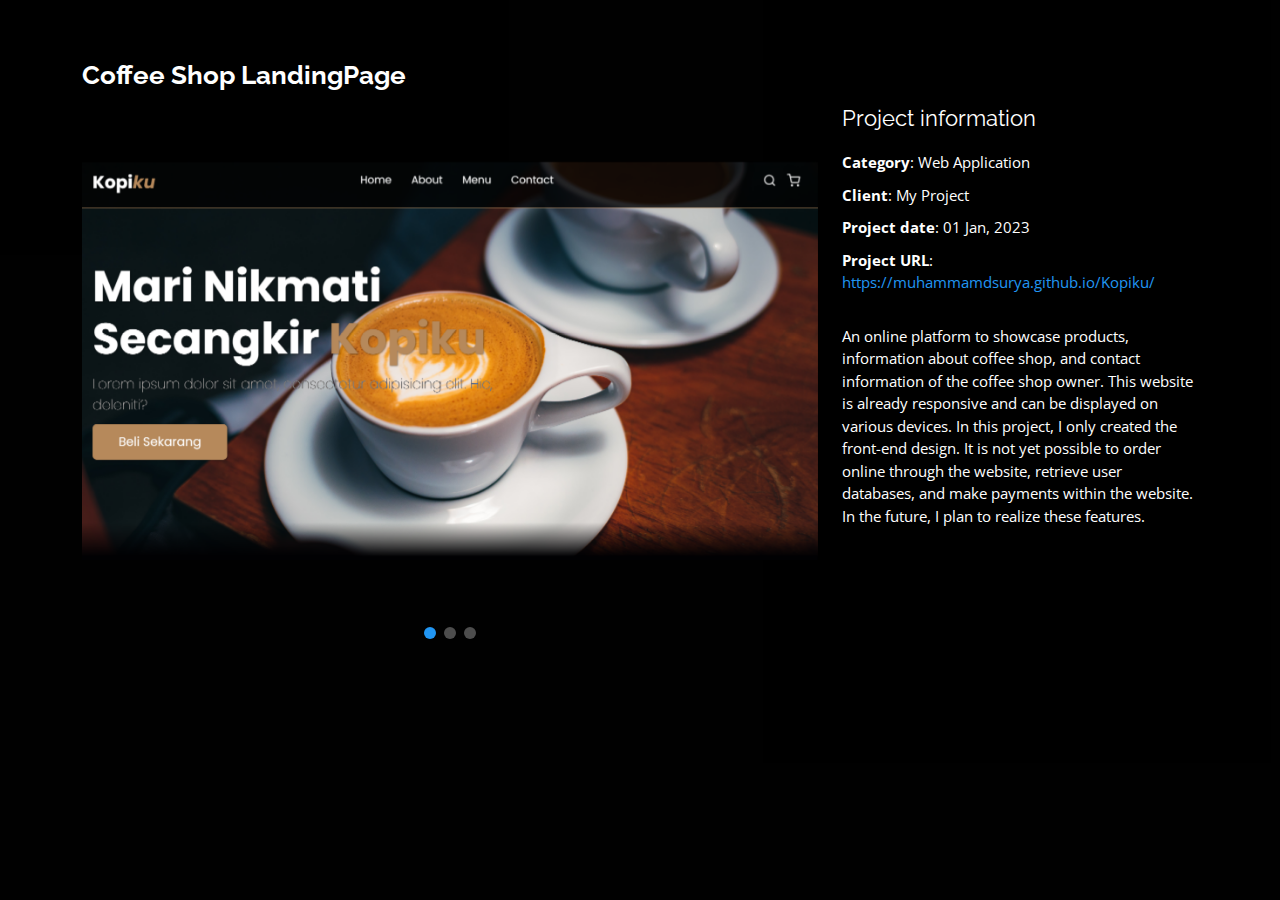
<file: detail/portfolio-detail-02.html>
<!DOCTYPE html>
<html lang="en">
  <head>
    <meta charset="utf-8" />
    <meta content="width=device-width, initial-scale=1.0" name="viewport" />

    <title>Portfolio Details</title>
    <meta content="" name="description" />
    <meta content="" name="keywords" />

    <!-- Favicons -->
    <link href="assets/img/favicon.png" rel="icon" />
    <link href="assets/img/apple-touch-icon.png" rel="apple-touch-icon" />

    <!-- Google Fonts -->
    <link
      href="https://fonts.googleapis.com/css?family=Open+Sans:300,300i,400,400i,600,600i,700,700i|Raleway:300,300i,400,400i,500,500i,600,600i,700,700i|Poppins:300,300i,400,400i,500,500i,600,600i,700,700i"
      rel="stylesheet"
    />

    <!-- Vendor CSS Files -->
    <link
      href="../assets/vendor/bootstrap/css/bootstrap.min.css"
      rel="stylesheet"
    />
    <link
      href="../assets/vendor/bootstrap-icons/bootstrap-icons.css"
      rel="stylesheet"
    />
    <link
      href="../assets/vendor/boxicons/css/boxicons.min.css"
      rel="stylesheet"
    />
    <link
      href="../assets/vendor/glightbox/css/glightbox.min.css"
      rel="stylesheet"
    />
    <link href="../assets/vendor/remixicon/remixicon.css" rel="stylesheet" />
    <link
      href="../assets/vendor/swiper/swiper-bundle.min.css"
      rel="stylesheet"
    />

    <!-- Template Main CSS File -->
    <link href="../assets/css/style.css" rel="stylesheet" />
  </head>

  <body>
    <main id="main">
      <!-- ======= Portfolio Details ======= -->
      <div id="portfolio-details" class="portfolio-details">
        <div class="container">
          <div class="row">
            <div class="col-lg-8">
              <h2 class="portfolio-title">Coffee Shop LandingPage</h2>

              <div class="portfolio-details-slider swiper">
                <div class="swiper-wrapper align-items-center">
                  <div class="swiper-slide">
                    <img
                      src="../assets/img/portofolio-detail/detail-02.png"
                      alt=""
                    />
                  </div>

                  <div class="swiper-slide">
                    <img
                      src="../assets/img/portofolio-detail/detail-02.1.png"
                      alt=""
                    />
                  </div>

                  <div class="swiper-slide">
                    <img
                      src="../assets/img/portofolio-detail/detail-02.2.png"
                      alt=""
                    />
                  </div>
                </div>
                <div class="swiper-pagination"></div>
              </div>
            </div>

            <div class="col-lg-4 portfolio-info">
              <h3>Project information</h3>
              <ul>
                <li><strong>Category</strong>: Web Application</li>
                <li><strong>Client</strong>: My Project</li>
                <li><strong>Project date</strong>: 01 Jan, 2023</li>
                <li>
                  <strong>Project URL</strong>:
                  <a
                    href="https://muhammamdsurya.github.io/Kopiku/"
                    target="_blank"
                    >https://muhammamdsurya.github.io/Kopiku/</a
                  >
                </li>
              </ul>

              <p>
                An online platform to showcase products, information about
                coffee shop, and contact information of the coffee shop owner.
                This website is already responsive and can be displayed on
                various devices. In this project, I only created the front-end
                design. It is not yet possible to order online through the
                website, retrieve user databases, and make payments within the
                website. In the future, I plan to realize these features.
              </p>
            </div>
          </div>
        </div>
      </div>
      <!-- End Portfolio Details -->
    </main>
    <!-- End #main -->

    <!-- Vendor JS Files -->
    <script src="../assets/vendor/bootstrap/js/bootstrap.bundle.min.js"></script>
    <script src="../assets/vendor/glightbox/js/glightbox.min.js"></script>
    <script src="../assets/vendor/isotope-layout/isotope.pkgd.min.js"></script>
    <script src="../assets/vendor/swiper/swiper-bundle.min.js"></script>
    <script src="../assets/vendor/waypoints/noframework.waypoints.js"></script>

    <!-- Template Main JS File -->
    <script src="../assets/js/main.js"></script>
  </body>
</html>
</file>
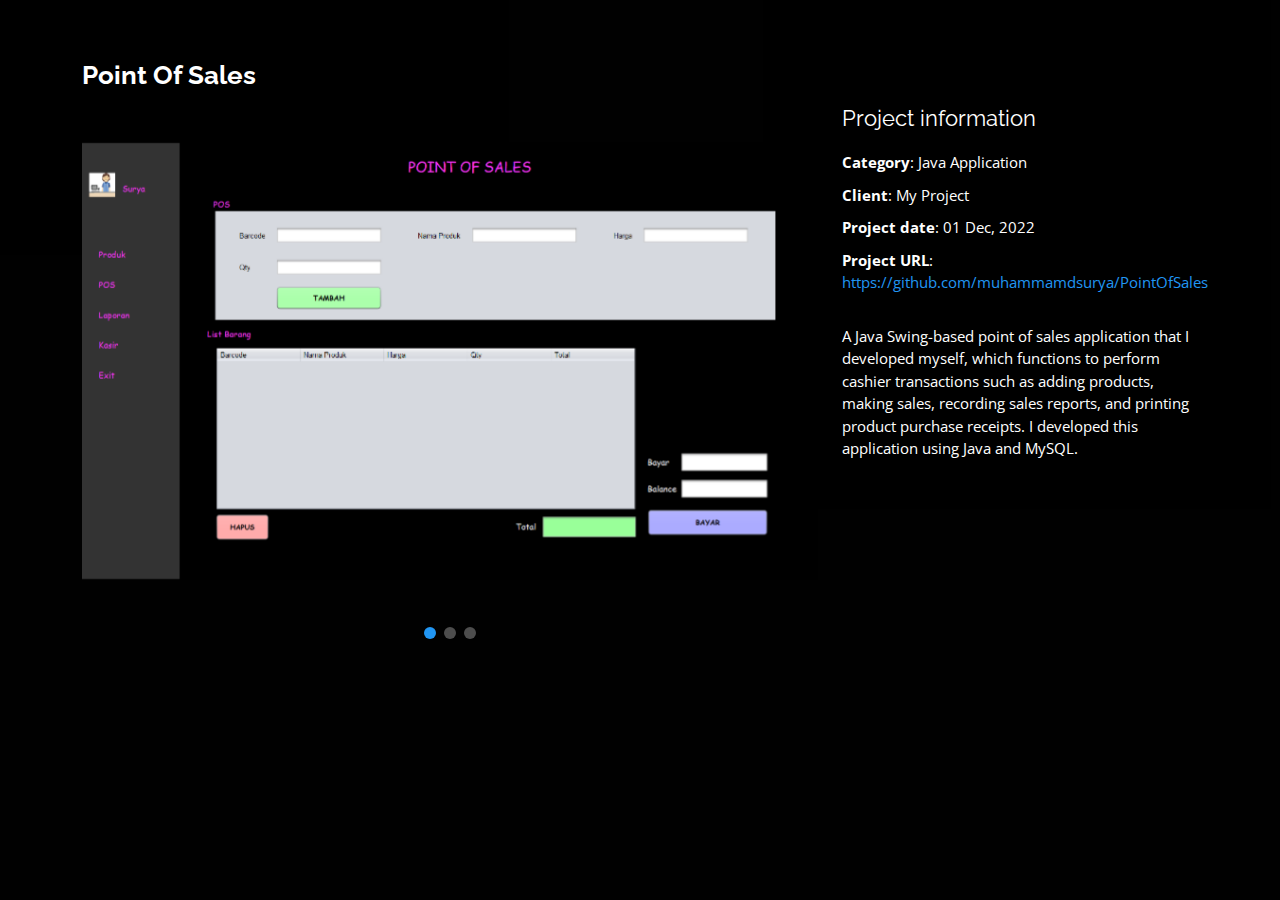
<file: detail/portfolio-detail-03.html>
<!DOCTYPE html>
<html lang="en">
  <head>
    <meta charset="utf-8" />
    <meta content="width=device-width, initial-scale=1.0" name="viewport" />

    <title>Portfolio Details</title>
    <meta content="" name="description" />
    <meta content="" name="keywords" />

    <!-- Favicons -->
    <link href="assets/img/favicon.png" rel="icon" />
    <link href="assets/img/apple-touch-icon.png" rel="apple-touch-icon" />

    <!-- Google Fonts -->
    <link
      href="https://fonts.googleapis.com/css?family=Open+Sans:300,300i,400,400i,600,600i,700,700i|Raleway:300,300i,400,400i,500,500i,600,600i,700,700i|Poppins:300,300i,400,400i,500,500i,600,600i,700,700i"
      rel="stylesheet"
    />

    <!-- Vendor CSS Files -->
    <link
      href="../assets/vendor/bootstrap/css/bootstrap.min.css"
      rel="stylesheet"
    />
    <link
      href="../assets/vendor/bootstrap-icons/bootstrap-icons.css"
      rel="stylesheet"
    />
    <link
      href="../assets/vendor/boxicons/css/boxicons.min.css"
      rel="stylesheet"
    />
    <link
      href="../assets/vendor/glightbox/css/glightbox.min.css"
      rel="stylesheet"
    />
    <link href="../assets/vendor/remixicon/remixicon.css" rel="stylesheet" />
    <link
      href="../assets/vendor/swiper/swiper-bundle.min.css"
      rel="stylesheet"
    />

    <!-- Template Main CSS File -->
    <link href="../assets/css/style.css" rel="stylesheet" />
  </head>

  <body>
    <main id="main">
      <!-- ======= Portfolio Details ======= -->
      <div id="portfolio-details" class="portfolio-details">
        <div class="container">
          <div class="row">
            <div class="col-lg-8">
              <h2 class="portfolio-title">Point Of Sales</h2>

              <div class="portfolio-details-slider swiper">
                <div class="swiper-wrapper align-items-center">
                  <div class="swiper-slide">
                    <img
                      src="../assets/img/portofolio-detail/detail-03.png"
                      alt=""
                    />
                  </div>

                  <div class="swiper-slide">
                    <img
                      src="../assets/img/portofolio-detail/detail-03.1.png"
                      alt=""
                    />
                  </div>

                  <div class="swiper-slide">
                    <img
                      src="../assets/img/portofolio-detail/detail-03.2.png"
                      alt=""
                    />
                  </div>
                </div>
                <div class="swiper-pagination"></div>
              </div>
            </div>

            <div class="col-lg-4 portfolio-info">
              <h3>Project information</h3>
              <ul>
                <li><strong>Category</strong>: Java Application</li>
                <li><strong>Client</strong>: My Project</li>
                <li><strong>Project date</strong>: 01 Dec, 2022</li>
                <li>
                  <strong>Project URL</strong>:
                  <a
                    href="https://github.com/muhammamdsurya/PointOfSales"
                    target="_blank"
                    >https://github.com/muhammamdsurya/PointOfSales</a
                  >
                </li>
              </ul>

              <p>
                A Java Swing-based point of sales application that I developed
                myself, which functions to perform cashier transactions such as
                adding products, making sales, recording sales reports, and
                printing product purchase receipts. I developed this application
                using Java and MySQL.
              </p>
            </div>
          </div>
        </div>
      </div>
      <!-- End Portfolio Details -->
    </main>
    <!-- End #main -->

    <!-- Vendor JS Files -->
    <script src="../assets/vendor/bootstrap/js/bootstrap.bundle.min.js"></script>
    <script src="../assets/vendor/glightbox/js/glightbox.min.js"></script>
    <script src="../assets/vendor/isotope-layout/isotope.pkgd.min.js"></script>
    <script src="../assets/vendor/swiper/swiper-bundle.min.js"></script>
    <script src="../assets/vendor/waypoints/noframework.waypoints.js"></script>

    <!-- Template Main JS File -->
    <script src="../assets/js/main.js"></script>
  </body>
</html>
</file>
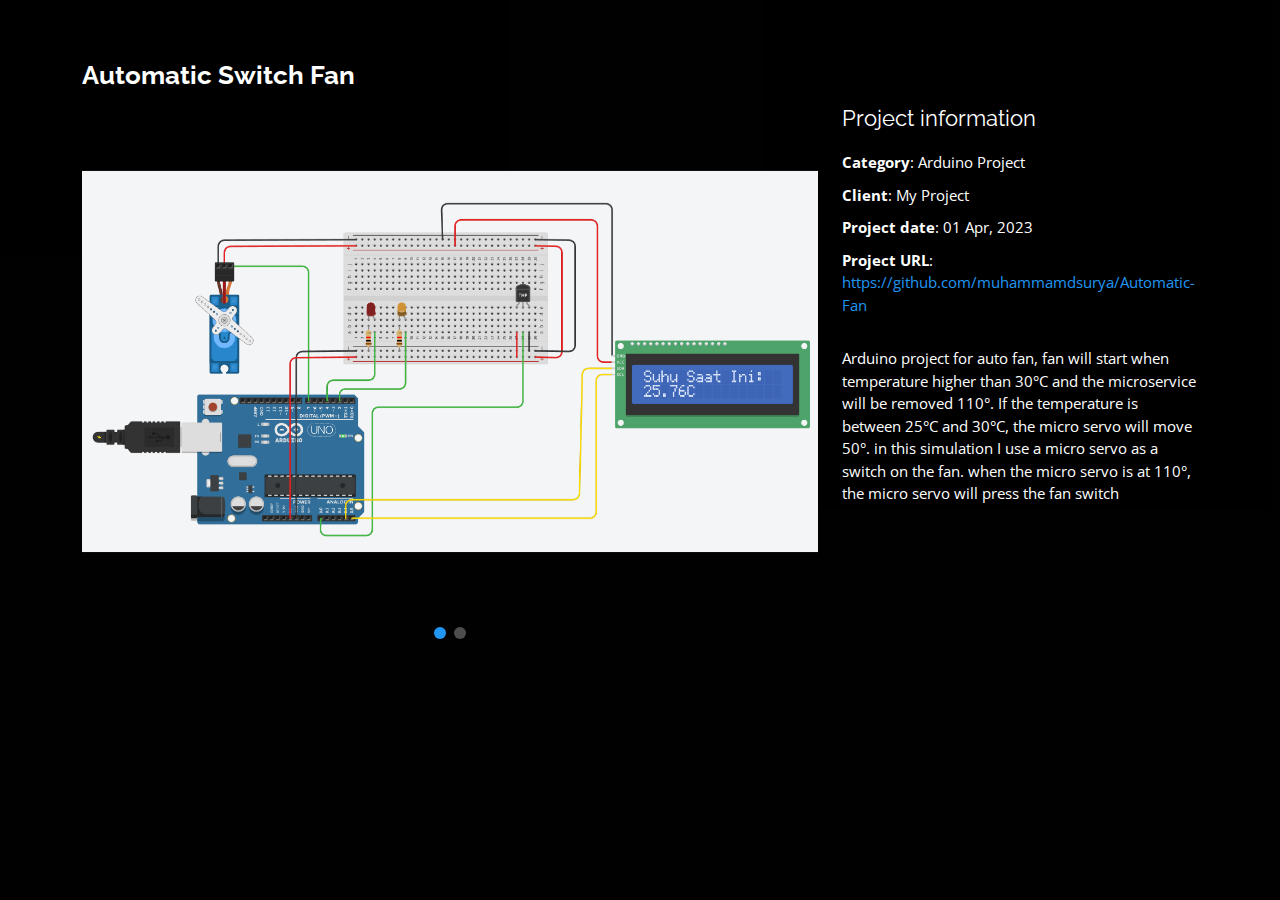
<file: detail/portfolio-detail-04.html>
<!DOCTYPE html>
<html lang="en">
  <head>
    <meta charset="utf-8" />
    <meta content="width=device-width, initial-scale=1.0" name="viewport" />

    <title>Portfolio Details</title>
    <meta content="" name="description" />
    <meta content="" name="keywords" />

    <!-- Favicons -->
    <link href="assets/img/favicon.png" rel="icon" />
    <link href="assets/img/apple-touch-icon.png" rel="apple-touch-icon" />

    <!-- Google Fonts -->
    <link
      href="https://fonts.googleapis.com/css?family=Open+Sans:300,300i,400,400i,600,600i,700,700i|Raleway:300,300i,400,400i,500,500i,600,600i,700,700i|Poppins:300,300i,400,400i,500,500i,600,600i,700,700i"
      rel="stylesheet"
    />

    <!-- Vendor CSS Files -->
    <link
      href="../assets/vendor/bootstrap/css/bootstrap.min.css"
      rel="stylesheet"
    />
    <link
      href="../assets/vendor/bootstrap-icons/bootstrap-icons.css"
      rel="stylesheet"
    />
    <link
      href="../assets/vendor/boxicons/css/boxicons.min.css"
      rel="stylesheet"
    />
    <link
      href="../assets/vendor/glightbox/css/glightbox.min.css"
      rel="stylesheet"
    />
    <link href="../assets/vendor/remixicon/remixicon.css" rel="stylesheet" />
    <link
      href="../assets/vendor/swiper/swiper-bundle.min.css"
      rel="stylesheet"
    />

    <!-- Template Main CSS File -->
    <link href="../assets/css/style.css" rel="stylesheet" />
  </head>

  <body>
    <main id="main">
      <!-- ======= Portfolio Details ======= -->
      <div id="portfolio-details" class="portfolio-details">
        <div class="container">
          <div class="row">
            <div class="col-lg-8">
              <h2 class="portfolio-title">Automatic Switch Fan</h2>

              <div class="portfolio-details-slider swiper">
                <div class="swiper-wrapper align-items-center">
                  <div class="swiper-slide">
                    <img
                      src="../assets/img/portofolio-detail/detail-04.1.png"
                      alt=""
                    />
                  </div>

                  <div class="swiper-slide">
                    <img
                      src="../assets/img/portofolio-detail/detail-04.2.png"
                      alt=""
                    />
                  </div>
                </div>
                <div class="swiper-pagination"></div>
              </div>
            </div>

            <div class="col-lg-4 portfolio-info">
              <h3>Project information</h3>
              <ul>
                <li><strong>Category</strong>: Arduino Project</li>
                <li><strong>Client</strong>: My Project</li>
                <li><strong>Project date</strong>: 01 Apr, 2023</li>
                <li>
                  <strong>Project URL</strong>:
                  <a
                    href="https://github.com/muhammamdsurya/Automatic-Fan"
                    target="_blank"
                    >https://github.com/muhammamdsurya/Automatic-Fan</a
                  >
                </li>
              </ul>

              <p>
                Arduino project for auto fan, fan will start when temperature
                higher than 30&degC and the microservice will be removed
                110&deg. If the temperature is between 25&degC and 30&degC, the
                micro servo will move 50&deg. in this simulation I use a micro
                servo as a switch on the fan. when the micro servo is at
                110&deg, the micro servo will press the fan switch
              </p>
            </div>
          </div>
        </div>
      </div>
      <!-- End Portfolio Details -->
    </main>
    <!-- End #main -->

    <!-- Vendor JS Files -->
    <script src="../assets/vendor/bootstrap/js/bootstrap.bundle.min.js"></script>
    <script src="../assets/vendor/glightbox/js/glightbox.min.js"></script>
    <script src="../assets/vendor/isotope-layout/isotope.pkgd.min.js"></script>
    <script src="../assets/vendor/swiper/swiper-bundle.min.js"></script>
    <script src="../assets/vendor/waypoints/noframework.waypoints.js"></script>

    <!-- Template Main JS File -->
    <script src="../assets/js/main.js"></script>
  </body>
</html>
</file>
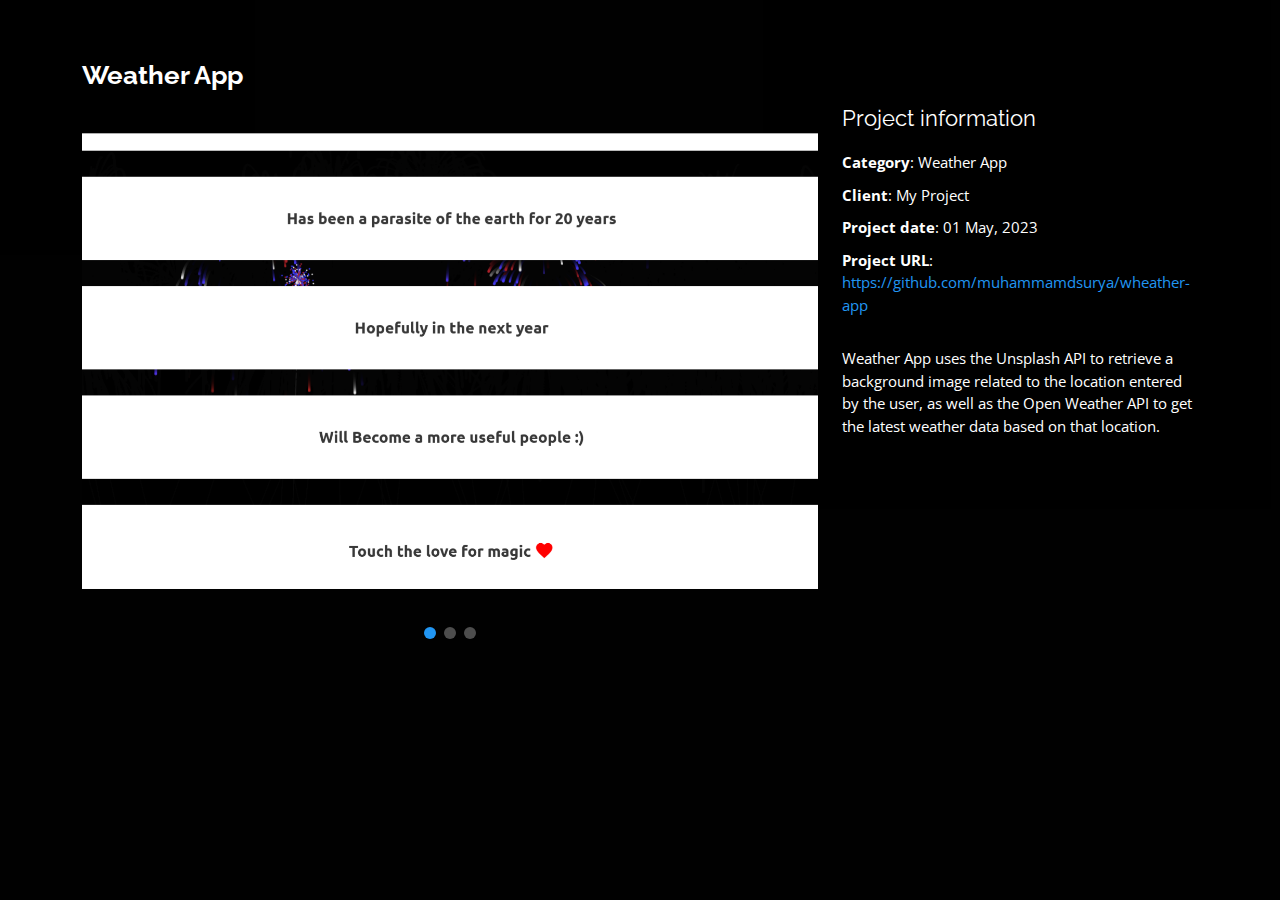
<file: detail/portfolio-detail-05.html>
<!DOCTYPE html>
<html lang="en">
  <head>
    <meta charset="utf-8" />
    <meta content="width=device-width, initial-scale=1.0" name="viewport" />

    <title>Portfolio Details</title>
    <meta content="" name="description" />
    <meta content="" name="keywords" />

    <!-- Favicons -->
    <link href="assets/img/favicon.png" rel="icon" />
    <link href="assets/img/apple-touch-icon.png" rel="apple-touch-icon" />

    <!-- Google Fonts -->
    <link
      href="https://fonts.googleapis.com/css?family=Open+Sans:300,300i,400,400i,600,600i,700,700i|Raleway:300,300i,400,400i,500,500i,600,600i,700,700i|Poppins:300,300i,400,400i,500,500i,600,600i,700,700i"
      rel="stylesheet"
    />

    <!-- Vendor CSS Files -->
    <link
      href="../assets/vendor/bootstrap/css/bootstrap.min.css"
      rel="stylesheet"
    />
    <link
      href="../assets/vendor/bootstrap-icons/bootstrap-icons.css"
      rel="stylesheet"
    />
    <link
      href="../assets/vendor/boxicons/css/boxicons.min.css"
      rel="stylesheet"
    />
    <link
      href="../assets/vendor/glightbox/css/glightbox.min.css"
      rel="stylesheet"
    />
    <link href="../assets/vendor/remixicon/remixicon.css" rel="stylesheet" />
    <link
      href="../assets/vendor/swiper/swiper-bundle.min.css"
      rel="stylesheet"
    />

    <!-- Template Main CSS File -->
    <link href="../assets/css/style.css" rel="stylesheet" />
  </head>

  <body>
    <main id="main">
      <!-- ======= Portfolio Details ======= -->
      <div id="portfolio-details" class="portfolio-details">
        <div class="container">
          <div class="row">
            <div class="col-lg-8">
              <h2 class="portfolio-title">Weather App</h2>

              <div class="portfolio-details-slider swiper">
                <div class="swiper-wrapper align-items-center">
                  <div class="swiper-slide">
                    <img
                      src="../assets/img/portofolio-detail/detail-05.1.png"
                      alt=""
                    />
                  </div>

                  <div class="swiper-slide">
                    <img
                      src="../assets/img/portofolio-detail/detail-05.2.png"
                      alt=""
                    />
                  </div>

                  <div class="swiper-slide">
                    <img
                      src="../assets/img/portofolio-detail/detail-05.png"
                      alt=""
                    />
                  </div>
                </div>
                <div class="swiper-pagination"></div>
              </div>
            </div>

            <div class="col-lg-4 portfolio-info">
              <h3>Project information</h3>
              <ul>
                <li><strong>Category</strong>: Weather App</li>
                <li><strong>Client</strong>: My Project</li>
                <li><strong>Project date</strong>: 01 May, 2023</li>
                <li>
                  <strong>Project URL</strong>:
                  <a
                    href="https://github.com/muhammamdsurya/wheather-app"
                    target="_blank"
                    >https://github.com/muhammamdsurya/wheather-app</a
                  >
                </li>
              </ul>

              <p>
                Weather App uses the Unsplash API to retrieve a background image
                related to the location entered by the user, as well as the Open
                Weather API to get the latest weather data based on that
                location.
              </p>
            </div>
          </div>
        </div>
      </div>
      <!-- End Portfolio Details -->
    </main>
    <!-- End #main -->

    <!-- Vendor JS Files -->
    <script src="../assets/vendor/bootstrap/js/bootstrap.bundle.min.js"></script>
    <script src="../assets/vendor/glightbox/js/glightbox.min.js"></script>
    <script src="../assets/vendor/isotope-layout/isotope.pkgd.min.js"></script>
    <script src="../assets/vendor/swiper/swiper-bundle.min.js"></script>
    <script src="../assets/vendor/waypoints/noframework.waypoints.js"></script>

    <!-- Template Main JS File -->
    <script src="../assets/js/main.js"></script>
  </body>
</html>
</file>
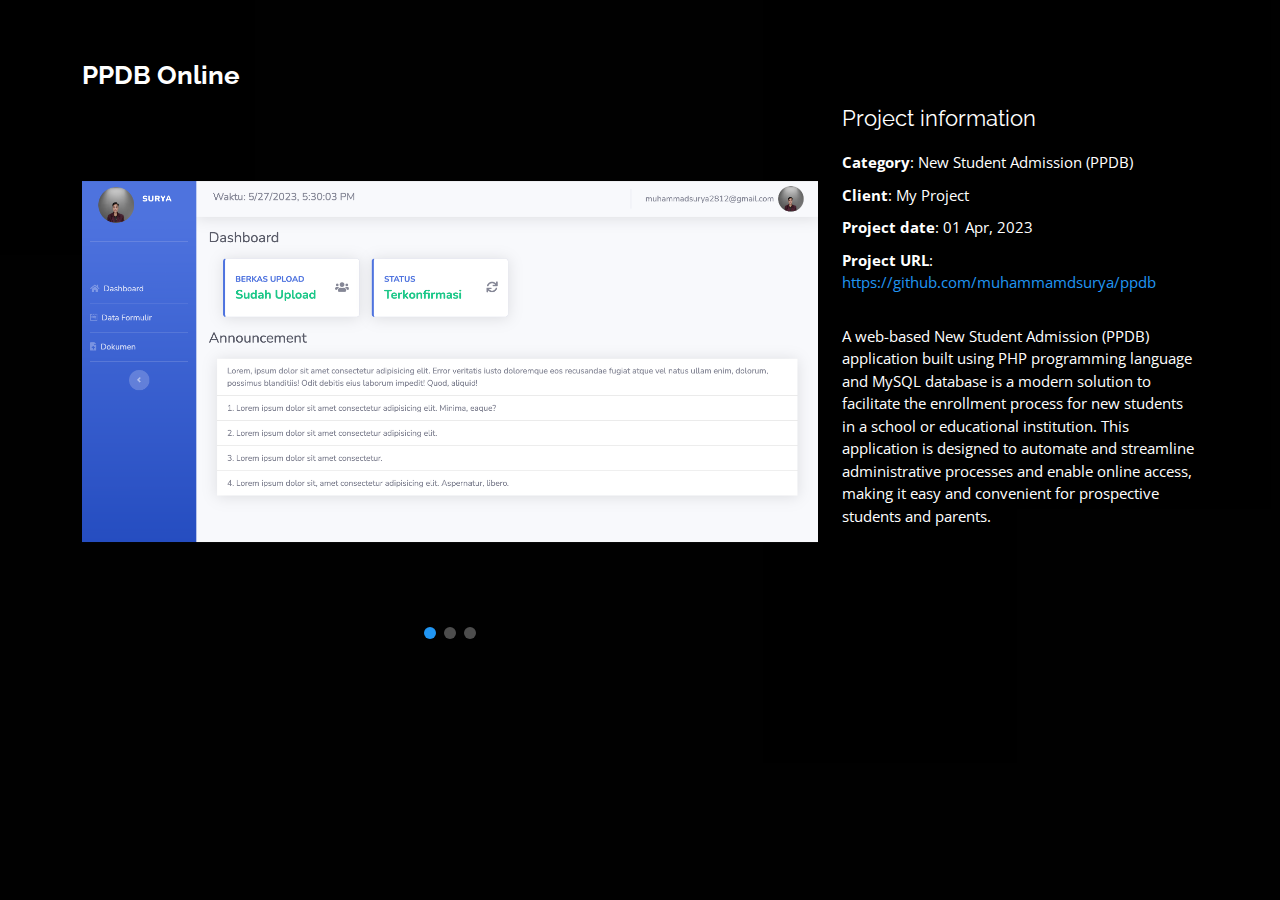
<file: detail/portfolio-detail-06.html>
<!DOCTYPE html>
<html lang="en">
  <head>
    <meta charset="utf-8" />
    <meta content="width=device-width, initial-scale=1.0" name="viewport" />

    <title>Portfolio Details</title>
    <meta content="" name="description" />
    <meta content="" name="keywords" />

    <!-- Favicons -->
    <link href="assets/img/favicon.png" rel="icon" />
    <link href="assets/img/apple-touch-icon.png" rel="apple-touch-icon" />

    <!-- Google Fonts -->
    <link
      href="https://fonts.googleapis.com/css?family=Open+Sans:300,300i,400,400i,600,600i,700,700i|Raleway:300,300i,400,400i,500,500i,600,600i,700,700i|Poppins:300,300i,400,400i,500,500i,600,600i,700,700i"
      rel="stylesheet"
    />

    <!-- Vendor CSS Files -->
    <link
      href="../assets/vendor/bootstrap/css/bootstrap.min.css"
      rel="stylesheet"
    />
    <link
      href="../assets/vendor/bootstrap-icons/bootstrap-icons.css"
      rel="stylesheet"
    />
    <link
      href="../assets/vendor/boxicons/css/boxicons.min.css"
      rel="stylesheet"
    />
    <link
      href="../assets/vendor/glightbox/css/glightbox.min.css"
      rel="stylesheet"
    />
    <link href="../assets/vendor/remixicon/remixicon.css" rel="stylesheet" />
    <link
      href="../assets/vendor/swiper/swiper-bundle.min.css"
      rel="stylesheet"
    />

    <!-- Template Main CSS File -->
    <link href="../assets/css/style.css" rel="stylesheet" />
  </head>

  <body>
    <main id="main">
      <!-- ======= Portfolio Details ======= -->
      <div id="portfolio-details" class="portfolio-details">
        <div class="container">
          <div class="row">
            <div class="col-lg-8">
              <h2 class="portfolio-title">PPDB Online</h2>

              <div class="portfolio-details-slider swiper">
                <div class="swiper-wrapper align-items-center">
                  <div class="swiper-slide">
                    <img
                      src="../assets/img/portofolio-detail/detail-06.1.png"
                      alt=""
                    />
                  </div>

                  <div class="swiper-slide">
                    <img
                      src="../assets/img/portofolio-detail/detail-06.2.png"
                      alt=""
                    />
                  </div>

                  <div class="swiper-slide">
                    <img
                      src="../assets/img/portofolio-detail/detail-06.png"
                      alt=""
                    />
                  </div>
                </div>
                <div class="swiper-pagination"></div>
              </div>
            </div>

            <div class="col-lg-4 portfolio-info">
              <h3>Project information</h3>
              <ul>
                <li><strong>Category</strong>: New Student Admission (PPDB)</li>
                <li><strong>Client</strong>: My Project</li>
                <li><strong>Project date</strong>: 01 Apr, 2023</li>
                <li>
                  <strong>Project URL</strong>:
                  <a
                    href="https://github.com/muhammamdsurya/ppdb"
                    target="_blank"
                    >https://github.com/muhammamdsurya/ppdb</a
                  >
                </li>
              </ul>

              <p>
                A web-based New Student Admission (PPDB) application built using
                PHP programming language and MySQL database is a modern solution
                to facilitate the enrollment process for new students in a
                school or educational institution. This application is designed
                to automate and streamline administrative processes and enable
                online access, making it easy and convenient for prospective
                students and parents.
              </p>
            </div>
          </div>
        </div>
      </div>
      <!-- End Portfolio Details -->
    </main>
    <!-- End #main -->

    <!-- Vendor JS Files -->
    <script src="../assets/vendor/bootstrap/js/bootstrap.bundle.min.js"></script>
    <script src="../assets/vendor/glightbox/js/glightbox.min.js"></script>
    <script src="../assets/vendor/isotope-layout/isotope.pkgd.min.js"></script>
    <script src="../assets/vendor/swiper/swiper-bundle.min.js"></script>
    <script src="../assets/vendor/waypoints/noframework.waypoints.js"></script>

    <!-- Template Main JS File -->
    <script src="../assets/js/main.js"></script>
  </body>
</html>
</file>
<file: assets/css/style.css>
/*--------------------------------------------------------------
# General
--------------------------------------------------------------*/
body {
  font-family: "Open Sans", sans-serif;
  background-color: #040404;
  color: #fff;
  position: relative;
  background: transparent;
}

body::before {
  content: "";
  position: fixed;
  background: #040404;
  background-size: cover;
  left: 0;
  right: 0;
  top: 0;
  height: 100vh;
  z-index: -1;
}

@media (min-width: 1024px) {
  body::before {
    background-attachment: fixed;
  }
}

a {
  color: #2196f3;
  text-decoration: none;
}

a:hover {
  color: #2196f3;
  text-decoration: none;
}

h1,
h2,
h3,
h4,
h5,
h6 {
  font-family: "Raleway", sans-serif;
}

/*--------------------------------------------------------------
# Header
--------------------------------------------------------------*/
#header {
  transition: ease-in-out 0.3s;
  position: relative;
  height: 100vh;
  display: flex;
  align-items: center;
  z-index: 997;
  overflow-y: auto;
}

#header * {
  transition: ease-in-out 0.3s;
}

#header h1 {
  font-size: 48px;
  margin: 0;
  padding: 0;
  line-height: 1;
  font-weight: 700;
  font-family: "Poppins", sans-serif;
}

#header h1 a,
#header h1 a:hover {
  color: #fff;
  line-height: 1;
  display: inline-block;
}

#header h2 {
  font-size: 24px;
  margin-top: 20px;
  color: rgba(255, 255, 255, 0.8);
}

#header h2 span {
  color: #fff;
  border-bottom: 2px solid #2196f3;
  padding-bottom: 6px;
}

#header img {
  padding: 0;
  margin: 0;
}

#header .social-links {
  margin-top: 40px;
  display: flex;
}

#header .social-links a {
  font-size: 16px;
  display: flex;
  justify-content: center;
  align-items: center;
  background: rgba(255, 255, 255, 0.1);
  color: #fff;
  line-height: 1;
  margin-right: 8px;
  border-radius: 50%;
  width: 40px;
  height: 40px;
}

#header .social-links a:hover {
  background: #2196f3;
}

#header .btn {
  display: none;
  margin-top: -30px;
}

#header .col-lg-8 {
  margin: auto 0;
}

.btn-primary {
  background-color: #2196f3 !important;
}

@media (max-width: 992px) {
  #header h1 {
    font-size: 36px;
    text-align: center;
  }

  #header h2 {
    font-size: 20px;
    line-height: 30px;
  }

  .navbar {
    justify-content: center;
  }

  #header .social-links {
    margin-top: 15px;
    justify-content: center;
  }

  #header .container {
    align-items: center;
    justify-content: center;
    text-align: center;
  }
  .col-lg-4 {
    order: -1;
    margin-bottom: 20px;
  }
}

@media (max-width: 600px) {
  #header .btn {
    display: inline-block;
  }
}

/* Header Top */
#header.header-top {
  height: 80px;
  position: fixed;
  left: 0;
  top: 0;
  right: 0;
  background: rgba(0, 0, 0, 0.9);
}

#header.header-top .social-links,
#header.header-top h2 {
  display: none;
}

#header.header-top h1 {
  font-size: 25px;
}

#header.header-top .col-lg-8 {
  width: 100%;
  display: flex;
  justify-content: space-between;
}

#header.header-top .navbar {
  margin: 0;
}

@media (max-width: 1024px) {
  #header.header-top {
    height: 60px;
  }

  #header.header-top h1 {
    display: none;
  }
}

@media (max-width: 600px) {
  #header.header-top h1 {
    display: block;
    font-size: 1.1em;
    margin-left: 0;
  }
}

/*--------------------------------------------------------------
# Navigation Menu
--------------------------------------------------------------*/
/**
* Desktop Navigation 
*/
.navbar {
  padding: 0;
  margin-top: 35px;
}

.navbar ul {
  margin: 0;
  padding: 0;
  display: flex;
  list-style: none;
  align-items: center;
}

.navbar li {
  position: relative;
}

.navbar li + li {
  margin-left: 30px;
}

.navbar a,
.navbar a:focus {
  display: flex;
  align-items: center;
  justify-content: space-between;
  padding: 0;
  font-family: "Poppins", sans-serif;
  font-size: 16px;
  font-weight: 400;
  color: rgba(255, 255, 255, 0.7);
  white-space: nowrap;
  transition: 0.3s;
}

.navbar a i,
.navbar a:focus i {
  font-size: 12px;
  line-height: 0;
  margin-left: 5px;
}

.navbar a:before {
  content: "";
  position: absolute;
  width: 0;
  height: 2px;
  bottom: -4px;
  left: 0;
  background-color: #2196f3;
  visibility: hidden;
  width: 0px;
  transition: all 0.3s ease-in-out 0s;
}

.navbar a:hover:before,
.navbar li:hover > a:before,
.navbar .active:before {
  visibility: visible;
  width: 25px;
}

.navbar a:hover,
.navbar .active,
.navbar .active:focus,
.navbar li:hover > a {
  color: #fff;
}

/**
* Mobile Navigation 
*/
.mobile-nav-toggle {
  color: #fff;
  font-size: 28px;
  cursor: pointer;
  display: none;
  line-height: 0;
  transition: 0.5s;
  position: fixed;
  right: 15px;
  top: 15px;
}

@media (max-width: 600px) {
  .mobile-nav-toggle {
    display: none;
  }

  .navbar ul {
    display: none;
  }
}

.navbar-mobile {
  position: fixed;
  overflow: hidden;
  top: 0;
  right: 0;
  left: 0;
  bottom: 0;
  background: rgba(0, 0, 0, 0.9);
  transition: 0.3s;
  z-index: 999;
  margin-top: 0;
}

.navbar-mobile .mobile-nav-toggle {
  position: absolute;
  top: 15px;
  right: 15px;
}

.navbar-mobile ul {
  display: block;
  position: absolute;
  top: 55px;
  right: 15px;
  bottom: 45px;
  left: 15px;
  padding: 10px 0;
  overflow-y: auto;
  transition: 0.3s;
}

.navbar-mobile li {
  padding: 12px 20px;
}

.navbar-mobile li + li {
  margin: 0;
}

.navbar-mobile a,
.navbar-mobile a:focus {
  font-size: 16px;
  position: relative;
}

/*--------------------------------------------------------------
# Sections General
--------------------------------------------------------------*/
section {
  overflow: hidden;
  position: absolute;
  width: 100%;
  top: 140px;
  bottom: 100%;
  opacity: 0;
  transition: ease-in-out 0.4s;
  z-index: 2;
}

section.section-show {
  top: 100px;
  bottom: auto;
  opacity: 1;
  padding-bottom: 45px;
}

section .container {
  background: rgba(0, 0, 0, 0.9);
  padding: 30px;
}

@media (max-width: 768px) {
  section {
    top: 120px;
  }

  section.section-show {
    top: 80px;
  }
}

.section-title h2 {
  font-size: 14px;
  font-weight: 500;
  padding: 0;
  line-height: 1px;
  margin: 0 0 20px 0;
  letter-spacing: 2px;
  text-transform: uppercase;
  color: #aaaaaa;
  font-family: "Poppins", sans-serif;
}

.section-title h2::after {
  content: "";
  width: 120px;
  height: 1px;
  display: inline-block;
  background: #2196f3;
  margin: 4px 10px;
}

.section-title p {
  margin: 0;
  margin: -15px 0 15px 0;
  font-size: 36px;
  font-weight: 700;
  text-transform: uppercase;
  font-family: "Poppins", sans-serif;
  color: #fff;
}

/*--------------------------------------------------------------
# About
--------------------------------------------------------------*/
.about-me .content h3 {
  font-weight: 700;
  font-size: 26px;
  color: #2196f3;
}

.about-me .content ul {
  list-style: none;
  padding: 0;
}

.about-me .content ul li {
  margin-bottom: 20px;
  display: flex;
  align-items: center;
}

.about-me .content ul strong {
  margin-right: 10px;
}

.about-me .content ul i {
  font-size: 16px;
  margin-right: 5px;
  color: #2196f3;
  line-height: 0;
}

.about-me .content p:last-child {
  margin-bottom: 0;
}

.about-me .rounded {
  object-fit: cover;
}

/*--------------------------------------------------------------
# Counts
--------------------------------------------------------------*/
.counts {
  padding: 70px 0 60px;
}

.counts .count-box {
  padding: 30px 30px 25px 30px;
  width: 100%;
  position: relative;
  text-align: center;
  background: rgba(255, 255, 255, 0.08);
}

.counts .count-box i {
  position: absolute;
  top: -25px;
  left: 50%;
  transform: translateX(-50%);
  font-size: 24px;
  background: rgba(255, 255, 255, 0.1);
  padding: 12px;
  color: #2196f3;
  border-radius: 50px;
  line-height: 0;
}

.counts .count-box span {
  font-size: 36px;
  display: block;
  font-weight: 600;
  color: #fff;
}

.counts .count-box p {
  padding: 0;
  margin: 0;
  font-family: "Raleway", sans-serif;
  font-size: 14px;
}

/*--------------------------------------------------------------
# Skills
--------------------------------------------------------------*/
.skills .progress {
  height: 60px;
  display: block;
  background: none;
  border-radius: 0;
}

.skills .progress .skill {
  padding: 10px 0;
  margin: 0;
  text-transform: uppercase;
  display: block;
  font-weight: 600;
  font-family: "Poppins", sans-serif;
  color: #fff;
}

.skills .progress .skill .val {
  float: right;
  font-style: normal;
}

.skills .progress-bar-wrap {
  background: rgba(255, 255, 255, 0.2);
}

.skills .progress-bar {
  width: 1px;
  height: 10px;
  transition: 0.9s;
  background-color: #2196f3;
}

/*--------------------------------------------------------------
# Interests
--------------------------------------------------------------*/
.interests .icon-box {
  display: flex;
  align-items: center;
  padding: 20px;
  background: rgba(255, 255, 255, 0.08);
  transition: ease-in-out 0.3s;
}

.interests .icon-box i {
  font-size: 32px;
  padding-right: 10px;
  line-height: 1;
}

.interests .icon-box h3 {
  font-weight: 700;
  margin: 0;
  padding: 0;
  line-height: 1;
  font-size: 16px;
  color: #fff;
}

.interests .icon-box:hover {
  background: rgba(255, 255, 255, 0.12);
}

/*--------------------------------------------------------------
# Resume
--------------------------------------------------------------*/
.resume .resume-title {
  font-size: 26px;
  font-weight: 700;
  margin-top: 20px;
  margin-bottom: 20px;
  color: #fff;
}

.resume .resume-item {
  padding: 0 0 20px 20px;
  margin-top: -2px;
  border-left: 2px solid rgba(255, 255, 255, 0.2);
  position: relative;
}

.resume .resume-item h4 {
  line-height: 18px;
  font-size: 18px;
  font-weight: 600;
  text-transform: uppercase;
  font-family: "Poppins", sans-serif;
  color: #2196f3;
  margin-bottom: 10px;
}

.resume .resume-item h5 {
  font-size: 16px;
  background: rgba(255, 255, 255, 0.15);
  padding: 5px 15px;
  display: inline-block;
  font-weight: 600;
  margin-bottom: 10px;
}

.resume .resume-item ul {
  padding-left: 20px;
}

.resume .resume-item ul li {
  padding-bottom: 10px;
}

.resume .resume-item:last-child {
  padding-bottom: 0;
}

.resume .resume-item::before {
  content: "";
  position: absolute;
  width: 16px;
  height: 16px;
  border-radius: 50px;
  left: -9px;
  top: 0;
  background: #2196f3;
  border: 2px solid #2196f3;
}

/*--------------------------------------------------------------
# Services
--------------------------------------------------------------*/
.services .icon-box {
  text-align: center;
  background: rgba(204, 204, 204, 0.1);
  padding: 20px;
  transition: all ease-in-out 0.3s;
}

.services .icon-box h4 {
  font-weight: 700;
  margin: 15px 0;
  font-size: 24px;
}

.services .icon-box h4 a {
  color: #fff;
}

.services .icon-box p {
  line-height: 24px;
  font-size: 14px;
  margin-bottom: 0;
}

.services .icon-box:hover {
  background: #2196f3;
  border-color: #2196f3;
}

.services .icon-box:hover .icon {
  background: #fff;
}

.services .icon-box:hover .icon i {
  color: #2196f3;
}

.services .icon-box:hover .icon::before {
  background: #35e888;
}

.services .icon-box:hover h4 a,
.services .icon-box:hover p {
  color: #fff;
}

.services .icon-box img {
  width: 100%;
  height: 300px;
  aspect-ratio: 3/2;
  object-fit: contain;
}

/*--------------------------------------------------------------
# Portfolio
--------------------------------------------------------------*/
.portfolio .portfolio-item {
  order: 1;
  margin-bottom: 30px;
}

.portfolio #portfolio-flters {
  padding: 0;
  margin: 0 auto 15px auto;
  list-style: none;
  text-align: center;
  border-radius: 50px;
  padding: 2px 15px;
}

.portfolio #portfolio-flters li {
  cursor: pointer;
  display: inline-block;
  padding: 8px 16px 10px 16px;
  font-size: 14px;
  font-weight: 600;
  line-height: 1;
  text-transform: uppercase;
  color: #fff;
  background: rgba(255, 255, 255, 0.1);
  margin: 0 3px 10px 3px;
  transition: all 0.3s ease-in-out;
  border-radius: 4px;
}

.portfolio #portfolio-flters li:hover,
.portfolio #portfolio-flters li.filter-active {
  background: #2196f3;
}

.portfolio #portfolio-flters li:last-child {
  margin-right: 0;
}

.portfolio .portfolio-wrap {
  transition: 0.3s;
  position: relative;
  overflow: hidden;
  z-index: 1;
  background: rgba(0, 0, 0, 0.6);
}

.portfolio .portfolio-wrap::before {
  content: "";
  background: rgba(0, 0, 0, 0.6);
  position: absolute;
  left: 30px;
  right: 30px;
  top: 30px;
  bottom: 30px;
  transition: all ease-in-out 0.3s;
  z-index: 2;
  opacity: 0;
}

.portfolio .portfolio-wrap .portfolio-info {
  opacity: 0;
  position: absolute;
  top: 0;
  left: 0;
  right: 0;
  bottom: 0;
  text-align: center;
  z-index: 3;
  transition: all ease-in-out 0.3s;
  display: flex;
  flex-direction: column;
  justify-content: center;
  align-items: center;
}

.portfolio .portfolio-wrap .portfolio-info::before {
  display: block;
  content: "";
  width: 48px;
  height: 48px;
  position: absolute;
  top: 35px;
  left: 35px;
  border-top: 3px solid #fff;
  border-left: 3px solid #fff;
  transition: all 0.5s ease 0s;
  z-index: 9994;
}

.portfolio .portfolio-wrap .portfolio-info::after {
  display: block;
  content: "";
  width: 48px;
  height: 48px;
  position: absolute;
  bottom: 35px;
  right: 35px;
  border-bottom: 3px solid #fff;
  border-right: 3px solid #fff;
  transition: all 0.5s ease 0s;
  z-index: 9994;
}

.portfolio .portfolio-wrap .portfolio-info h4 {
  font-size: 20px;
  color: #fff;
  font-weight: 600;
}

.portfolio .portfolio-wrap .portfolio-info p {
  color: #ffffff;
  font-size: 14px;
  text-transform: uppercase;
  padding: 0;
  margin: 0;
}

.portfolio .portfolio-wrap .portfolio-links {
  text-align: center;
  z-index: 4;
}

.portfolio .portfolio-wrap .portfolio-links a {
  color: #fff;
  margin: 0 2px;
  font-size: 28px;
  display: inline-block;
  transition: 0.3s;
}

.portfolio .portfolio-wrap .portfolio-links a:hover {
  color: #2196f3;
}

.portfolio .portfolio-wrap:hover::before {
  top: 0;
  left: 0;
  right: 0;
  bottom: 0;
  opacity: 1;
}

.portfolio .portfolio-wrap:hover .portfolio-info {
  opacity: 1;
}

.portfolio .portfolio-wrap:hover .portfolio-info::before {
  top: 15px;
  left: 15px;
}

.portfolio .portfolio-wrap:hover .portfolio-info::after {
  bottom: 15px;
  right: 15px;
}

.portfolio-item img {
  width: 100%;
  height: 300px;
  aspect-ratio: 3/2;
  object-fit: contain;
}

/*--------------------------------------------------------------
# Portfolio Details
--------------------------------------------------------------*/
.portfolio-details {
  padding-top: 40px;
  background: rgba(0, 0, 0, 0.8);
  position: fixed;
  left: 0;
  right: 0;
  top: 0;
  bottom: 0;
  overflow-y: auto;
}

.portfolio-details .container {
  padding-top: 20px;
  padding-bottom: 40px;
}

.portfolio-details .portfolio-title {
  font-size: 26px;
  font-weight: 700;
  margin-bottom: 20px;
}

.portfolio-details .portfolio-info {
  padding-top: 45px;
}

.portfolio-details .portfolio-info h3 {
  font-size: 22px;
  font-weight: 400;
  margin-bottom: 20px;
}

.portfolio-details .portfolio-info ul {
  list-style: none;
  padding: 0;
  font-size: 15px;
}

.portfolio-details .portfolio-info ul li + li {
  margin-top: 10px;
}

.portfolio-details .portfolio-info p {
  font-size: 15px;
  padding: 15px 0 0 0;
}

.portfolio-details .portfolio-info a:hover {
  text-decoration: underline;
}

.portfolio-details img {
  width: 100%;
  height: 500px;
  aspect-ratio: 3/2;
  object-fit: contain;
}

@media (max-width: 992px) {
  .portfolio-details .portfolio-info {
    padding-top: 20px;
  }
}

.portfolio-details .swiper-pagination {
  margin-top: 20px;
  position: relative;
}

.portfolio-details .swiper-pagination .swiper-pagination-bullet {
  width: 12px;
  height: 12px;
  opacity: 1;
  background-color: rgba(255, 255, 255, 0.3);
}

.portfolio-details .swiper-pagination .swiper-pagination-bullet-active {
  background-color: #2196f3;
}

/*--------------------------------------------------------------
# Contact
--------------------------------------------------------------*/
.contact .info-box {
  color: #444444;
  padding: 20px;
  width: 100%;
  background: rgba(255, 255, 255, 0.08);
}

.contact .info-box i.bx {
  font-size: 24px;
  color: #2196f3;
  border-radius: 50%;
  padding: 14px;
  float: left;
  background: rgba(255, 255, 255, 0.1);
}

.contact .info-box h3 {
  font-size: 20px;
  color: rgba(255, 255, 255, 0.5);
  font-weight: 700;
  margin: 10px 0 8px 68px;
}

.contact .info-box p {
  padding: 0;
  color: #fff;
  line-height: 24px;
  font-size: 14px;
  margin: 0 0 0 68px;
}

.contact .info-box .social-links {
  margin: 5px 0 0 68px;
  display: flex;
}

.contact .info-box .social-links a {
  font-size: 18px;
  display: inline-block;
  color: #fff;
  line-height: 1;
  margin-right: 12px;
  transition: 0.3s;
}

.contact .info-box .social-links a:hover {
  color: #2196f3;
}

.contact .contact-form {
  padding: 30px;
  background: rgba(255, 255, 255, 0.08);
}

.contact .contact-form .error-message {
  display: none;
  background: rgba(255, 255, 255, 0.08);
  background: #ed3c0d;
  text-align: left;
  padding: 15px;
  font-weight: 600;
}

.contact .contact-form .error-message br + br {
  margin-top: 25px;
}

.contact .contact-form .sent-message {
  display: none;
  background: rgba(255, 255, 255, 0.08);
  background: #2196f3;
  text-align: center;
  padding: 15px;
  font-weight: 600;
}

.contact .contact-form .loading {
  display: none;
  background: rgba(255, 255, 255, 0.08);
  text-align: center;
  padding: 15px;
}

.contact .contact-form .loading:before {
  content: "";
  display: inline-block;
  border-radius: 50%;
  width: 24px;
  height: 24px;
  margin: 0 10px -6px 0;
  border: 3px solid #2196f3;
  border-top-color: #eee;
  animation: animate-loading 1s linear infinite;
}

.contact .contact-form input,
.contact .contact-form textarea {
  border-radius: 0;
  box-shadow: none;
  font-size: 14px;
  background: rgba(255, 255, 255, 0.08);
  border: 0;
  transition: 0.3s;
  color: #fff;
}

.contact .contact-form input:focus,
.contact .contact-form textarea:focus {
  background-color: rgba(255, 255, 255, 0.11);
}

.contact .contact-form input::-moz-placeholder,
.contact .contact-form textarea::-moz-placeholder {
  color: rgba(255, 255, 255, 0.3);
  opacity: 1;
}

.contact .contact-form input::placeholder,
.contact .contact-form textarea::placeholder {
  color: rgba(255, 255, 255, 0.3);
  opacity: 1;
}

.contact .contact-form input {
  padding: 10px 15px;
}

.contact .contact-form textarea {
  padding: 12px 15px;
}

.contact button,
.btn {
  background: #2196f3;
  border: 0;
  padding: 10px 30px;
  color: #fff;
  transition: 0.4s;
  border-radius: 4px;
}

.contact button:hover,
.btn:hover {
  background: #0281e6;
  scale: 1.1;
}
</file>
